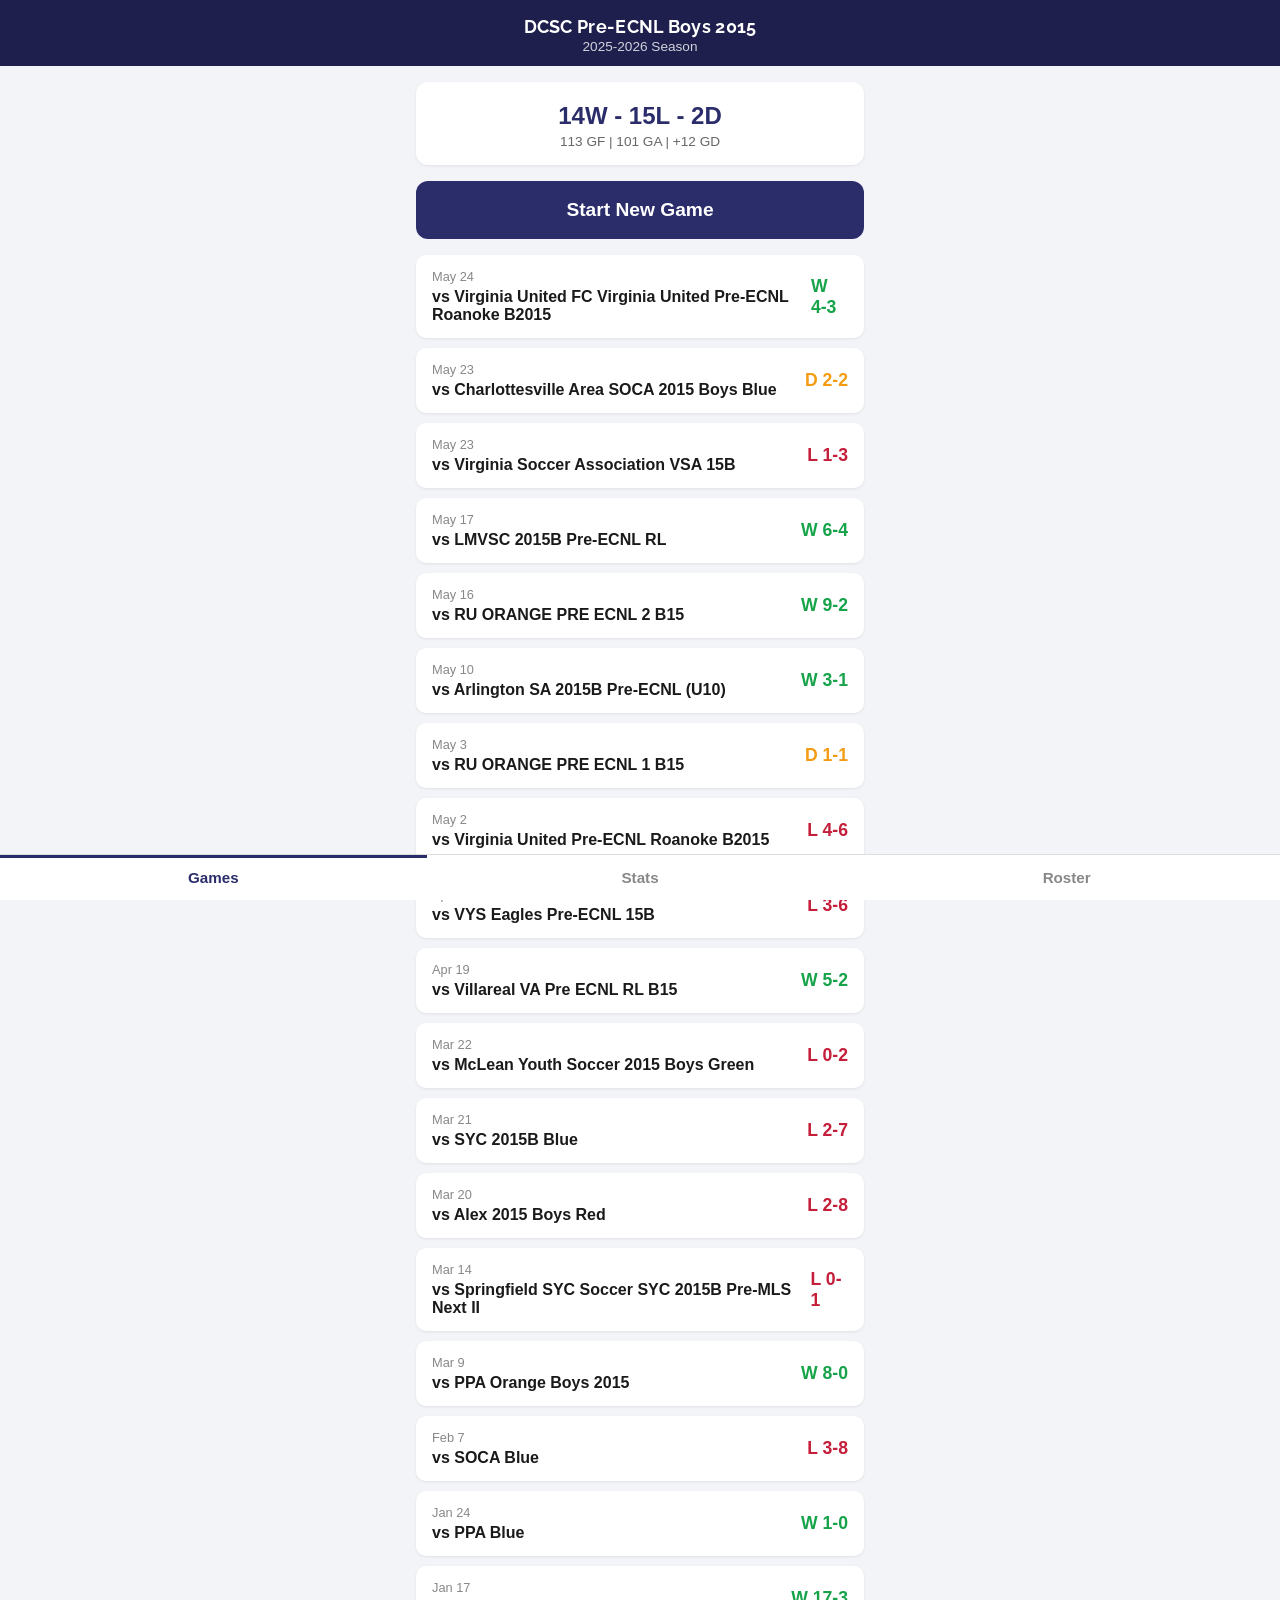
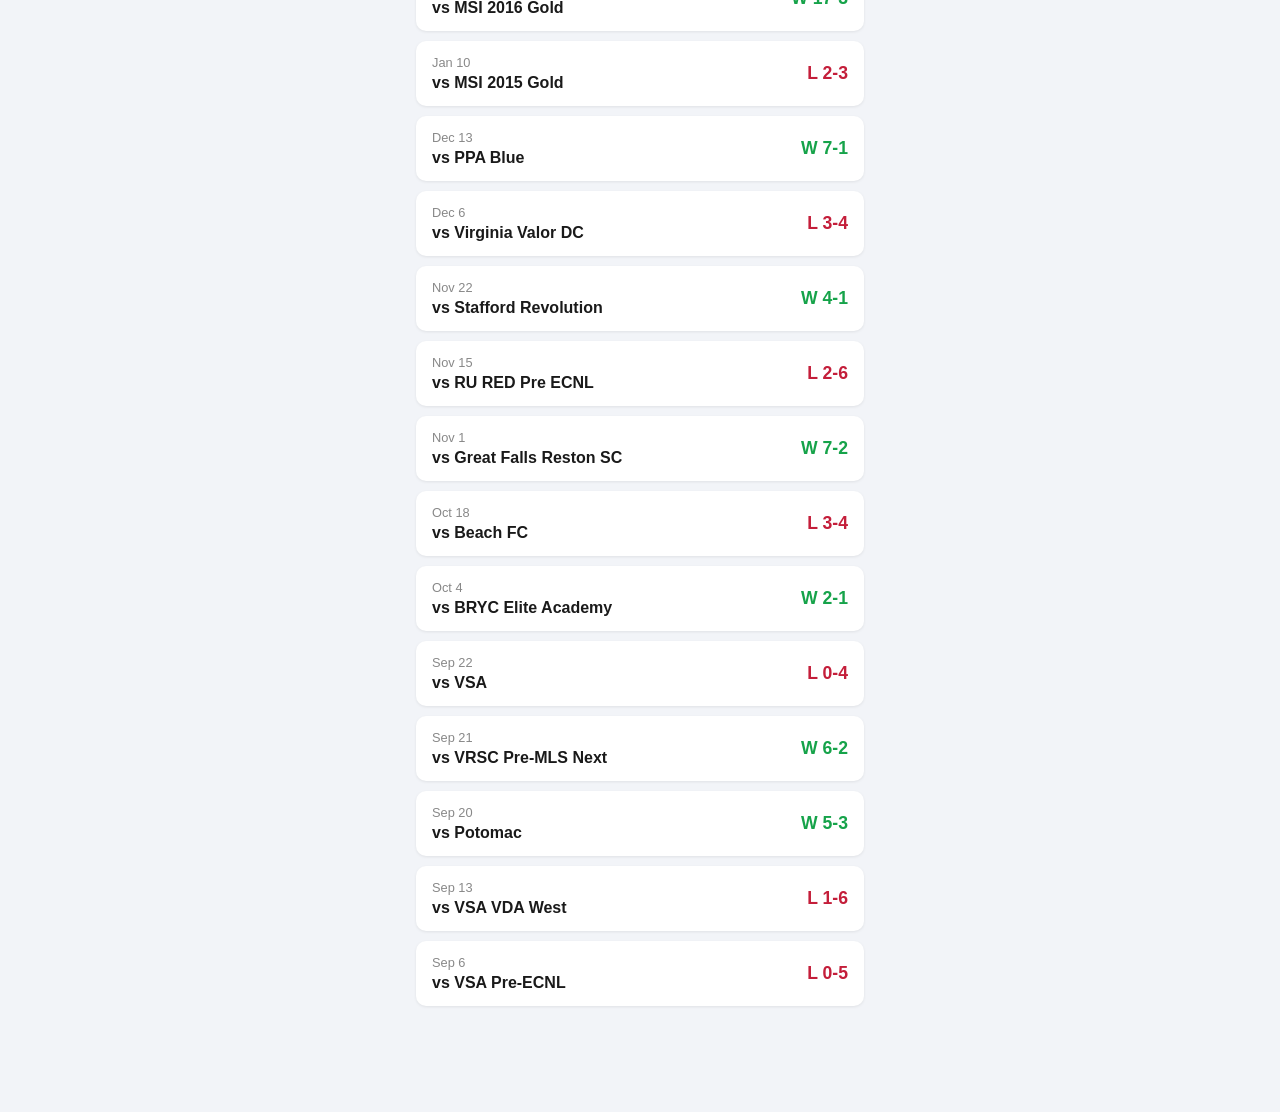
<file: index.html>
<!DOCTYPE html>
<html lang="en">
<head>
  <meta charset="UTF-8">
  <meta name="viewport" content="width=device-width, initial-scale=1.0, user-scalable=no">
  <meta name="apple-mobile-web-app-capable" content="yes">
  <meta name="apple-mobile-web-app-status-bar-style" content="black-translucent">
  <meta name="apple-mobile-web-app-title" content="DCSC">
  <meta name="theme-color" content="#1E1F4D">
  <link rel="manifest" href="manifest.json">
  <link rel="apple-touch-icon" href="icon-192.png">
  <title>DCSC Soccer Tracker</title>
  <link rel="preconnect" href="https://fonts.googleapis.com">
  <link rel="preconnect" href="https://fonts.gstatic.com" crossorigin>
  <link href="https://fonts.googleapis.com/css2?family=Raleway:wght@600;700;800&display=swap" rel="stylesheet">
  <link rel="stylesheet" href="styles.css?v=8">
</head>
<body>

  <header id="app-header">
    <h1 id="team-name">Soccer Tracker</h1>
    <p id="season-label"></p>
  </header>

  <main>
    <!-- Games Tab -->
    <section id="tab-games" class="tab-panel active">
      <div id="season-summary"></div>
      <div id="game-action-btn"></div>
      <div id="games-list"></div>
    </section>

    <!-- Stats Tab -->
    <section id="tab-stats" class="tab-panel">
      <div class="stats-toggle">
        <button class="stats-toggle-btn active" data-view="team">Team</button>
        <button class="stats-toggle-btn" data-view="players">Players</button>
      </div>
      <div id="stats-team" class="stats-view active">
        <div id="team-record"></div>
        <div id="opponent-history"></div>
      </div>
      <div id="stats-players" class="stats-view">
        <div id="player-leaderboard"></div>
      </div>
    </section>

    <!-- Roster Tab -->
    <section id="tab-roster" class="tab-panel">
      <div id="roster-list"></div>
      <button id="add-player-btn" class="btn btn-primary">+ Add Player</button>
      <div class="data-controls">
        <button id="sync-github-btn" class="btn btn-primary btn-full">Sync to GitHub</button>
        <div id="sync-status"></div>
      </div>
      <div class="data-controls">
        <button id="export-data-btn" class="btn btn-secondary btn-full">Export Data</button>
        <label class="btn btn-secondary btn-full" for="import-file">Import Data</label>
        <input type="file" id="import-file" accept=".json" style="display:none">
      </div>
      <div id="token-controls">
        <button id="forget-token-btn" class="btn-link">Forget GitHub Token</button>
      </div>
    </section>
  </main>

  <!-- Bottom Tab Bar -->
  <nav id="tab-bar">
    <button class="tab-btn active" data-tab="games">Games</button>
    <button class="tab-btn" data-tab="stats">Stats</button>
    <button class="tab-btn" data-tab="roster">Roster</button>
  </nav>

  <!-- Game Overlay -->
  <div id="game-overlay" class="hidden">
    <!-- Pre-game Setup -->
    <div id="pregame-setup" class="overlay-screen hidden">
      <h2>New Game</h2>
      <div class="form-group">
        <label for="opponent-input">Opponent</label>
        <input type="text" id="opponent-input" placeholder="Enter opponent name" autocomplete="off">
      </div>
      <div class="form-group">
        <label for="half-length-select">Half Length</label>
        <select id="half-length-select">
          <option value="25" selected>25 min</option>
          <option value="30">30 min</option>
          <option value="35">35 min</option>
          <option value="40">40 min</option>
          <option value="45">45 min</option>
        </select>
      </div>
      <h3>Who's playing today?</h3>
      <div id="attendance-list"></div>
      <h3>Guest Players</h3>
      <div id="guest-list"></div>
      <button id="add-guest-btn" class="btn btn-secondary btn-full" style="margin-bottom:16px">+ Add Guest Player</button>
      <div class="overlay-actions">
        <button id="cancel-game-btn" class="btn btn-secondary">Cancel</button>
        <button id="kickoff-btn" class="btn btn-primary">Kick Off!</button>
      </div>
    </div>

    <!-- In-Game View -->
    <div id="ingame-view" class="overlay-screen hidden">
      <div id="scoreboard">
        <button id="wake-lock-toggle" class="wake-lock-btn" onclick="toggleWakeLock()" style="display:none">🔓 Screen Off</button>
        <button id="pause-toggle" class="pause-btn" onclick="togglePause()">⏸ Pause</button>
        <button id="activity-btn" class="activity-btn" onclick="showActivity()">📋 Activity</button>
        <div id="game-timer">0:00</div>
        <div id="score-half">1st Half</div>
        <div id="score-display">
          <span id="score-home">0</span>
          <span class="score-separator">-</span>
          <span id="score-away">0</span>
        </div>
        <div id="score-teams">
          <span id="score-home-label">DCSC</span>
          <span id="score-away-label">Opponent</span>
        </div>
      </div>
      <div id="goal-flash" class="hidden">GOAL!</div>
      <div id="player-grid"></div>
      <div class="game-controls">
        <button id="opponent-goal-btn" class="btn btn-danger">Opponent Goal</button>
        <button id="card-btn" class="btn btn-card">Card</button>
        <button id="undo-btn" class="btn btn-secondary">Undo</button>
      </div>
      <div class="game-controls">
        <button id="half-toggle-btn" class="btn btn-secondary">End 1st Half</button>
        <button id="end-game-btn" class="btn btn-warning hidden">End Game</button>
      </div>
    </div>

    <!-- Halftime View -->
    <div id="halftime-view" class="overlay-screen hidden">
      <h2 id="halftime-title">Halftime</h2>
      <div id="halftime-score" class="halftime-score"></div>
      <button id="start-2nd-half-btn" class="btn btn-primary btn-large">Start 2nd Half</button>
    </div>

    <!-- Tied Game Modal -->
    <div id="tied-game-modal" class="overlay-screen hidden">
      <h2>Game Tied!</h2>
      <div id="tied-score" class="halftime-score"></div>
      <div class="tied-options">
        <button class="btn btn-primary btn-large" onclick="finalizeDraw()">Game Over (Draw)</button>
        <div class="tied-ot-section">
          <label for="ot-length-select">Overtime Half Length</label>
          <select id="ot-length-select">
            <option value="5">5 min</option>
            <option value="10" selected>10 min</option>
            <option value="15">15 min</option>
          </select>
          <button class="btn btn-secondary btn-large" onclick="startOvertime()">Start Overtime</button>
        </div>
        <button class="btn btn-warning btn-large" onclick="startPenaltiesSetup()">Penalty Kicks</button>
      </div>
    </div>

    <!-- Post-OT Tied Modal -->
    <div id="post-ot-modal" class="overlay-screen hidden">
      <h2>Still Tied After OT!</h2>
      <div id="post-ot-score" class="halftime-score"></div>
      <div class="tied-options">
        <button class="btn btn-primary btn-large" onclick="finalizeDraw()">Game Over (Draw)</button>
        <button class="btn btn-warning btn-large" onclick="startPenaltiesSetup()">Penalty Kicks</button>
      </div>
    </div>

    <!-- PK Setup Modal -->
    <div id="pk-setup-modal" class="overlay-screen hidden">
      <h2>Penalty Kicks</h2>
      <div class="form-group">
        <label for="pk-rounds-select">Kicks per team</label>
        <select id="pk-rounds-select">
          <option value="3">3</option>
          <option value="4">4</option>
          <option value="5" selected>5</option>
        </select>
      </div>
      <div class="form-group">
        <label>Who kicks first?</label>
        <div class="pk-first-kick-options">
          <label class="radio-label"><input type="radio" name="pk-first" value="dcsc" checked> DCSC</label>
          <label class="radio-label" id="pk-first-opp-label"><input type="radio" name="pk-first" value="opponent"> Opponent</label>
        </div>
      </div>
      <button class="btn btn-primary btn-large" onclick="startPenalties()">Start PKs</button>
    </div>

    <!-- PK View -->
    <div id="pk-view" class="overlay-screen hidden">
      <h2>Penalty Kicks</h2>
      <div id="pk-score-display" class="pk-score"></div>
      <div id="pk-turn-label" class="pk-turn"></div>
      <div id="pk-player-select"></div>
      <div class="pk-buttons">
        <button class="btn btn-primary btn-large" id="pk-goal-btn" onclick="pkRecordKick('goal')">Goal</button>
        <button class="btn btn-danger btn-large" id="pk-miss-btn" onclick="pkRecordKick('miss')">Miss</button>
      </div>
    </div>

  </div>

  <!-- Assist Modal -->
  <div id="assist-modal" class="hidden">
    <div class="modal-content">
      <h3 id="assist-title">Who assisted?</h3>
      <div id="assist-grid"></div>
      <div class="assist-actions">
        <button id="no-assist-btn" class="btn btn-secondary">No Assist</button>
        <button id="pk-goal-btn-modal" class="btn btn-warning">PK (Penalty)</button>
      </div>
    </div>
  </div>

  <!-- Activity Modal -->
  <div id="activity-modal" class="hidden">
    <div class="modal-content activity-modal-content">
      <h3>Game Activity</h3>
      <div id="activity-score-summary" class="activity-score-summary"></div>
      <div id="activity-list" class="activity-list"></div>
      <button class="btn btn-primary btn-full" onclick="closeActivity()">Close</button>
    </div>
  </div>

  <!-- Pause Confirmation Modal -->
  <div id="pause-confirm" class="hidden">
    <div class="modal-content">
      <h3>Pause Timer?</h3>
      <p id="pause-confirm-msg">The game clock will stop. Tap Resume when ready to continue.</p>
      <div class="modal-actions">
        <button id="pause-cancel-btn" class="btn btn-secondary">Cancel</button>
        <button id="pause-ok-btn" class="btn btn-warning">Pause</button>
      </div>
    </div>
  </div>

  <!-- Opponent Goal PK Modal -->
  <div id="opp-goal-modal" class="hidden">
    <div class="modal-content">
      <h3>Opponent Goal</h3>
      <p>Was this a penalty kick?</p>
      <div class="modal-actions opp-goal-actions">
        <button id="opp-goal-cancel-btn" class="btn btn-secondary">Cancel</button>
        <button id="opp-goal-regular-btn" class="btn btn-primary">Regular Goal</button>
        <button id="opp-goal-pk-btn" class="btn btn-warning">PK Goal</button>
      </div>
    </div>
  </div>

  <!-- Card Modal (multi-step) -->
  <div id="card-modal" class="hidden">
    <div class="modal-content">
      <!-- Step 1: Which team -->
      <div id="card-step-team" class="card-step">
        <h3>Issue Card</h3>
        <div class="card-team-btns">
          <button class="btn btn-primary btn-full" onclick="cardSelectTeam('dcsc')">DCSC</button>
          <button class="btn btn-danger btn-full" id="card-opp-btn" onclick="cardSelectTeam('opponent')">Opponent</button>
        </div>
        <button class="btn btn-secondary btn-full" onclick="cancelCard()" style="margin-top:12px">Cancel</button>
      </div>

      <!-- Step 2: Card type -->
      <div id="card-step-type" class="card-step hidden">
        <h3>Card Type</h3>
        <div class="card-type-btns">
          <button class="btn btn-full card-yellow-btn" onclick="cardSelectType('yellow')">Yellow Card</button>
          <button class="btn btn-full card-red-btn" onclick="cardSelectType('red')">Red Card</button>
        </div>
        <button class="btn btn-secondary btn-full" onclick="cardBackToTeam()" style="margin-top:12px">Back</button>
      </div>

      <!-- Step 3a: DCSC player selection -->
      <div id="card-step-dcsc-player" class="card-step hidden">
        <h3 id="card-dcsc-title">Who received the card?</h3>
        <div id="card-player-grid"></div>
        <button class="btn btn-secondary btn-full" onclick="cardSelectDcscCoach()">Coach</button>
        <button class="btn btn-secondary btn-full" onclick="cardBackToType()" style="margin-top:8px">Back</button>
      </div>

      <!-- Step 3b: Opponent player selection -->
      <div id="card-step-opp-player" class="card-step hidden">
        <h3 id="card-opp-title">Opponent jersey # (optional)</h3>
        <div class="form-group">
          <input type="text" id="card-jersey-input" placeholder="Jersey number" inputmode="numeric" autocomplete="off">
        </div>
        <button class="btn btn-primary btn-full" onclick="cardSubmitOpponent()">Done</button>
        <button class="btn btn-secondary btn-full" onclick="cardSelectOppCoach()" style="margin-top:8px">Coach</button>
        <button class="btn btn-secondary btn-full" onclick="cardBackToType()" style="margin-top:8px">Back</button>
      </div>

      <!-- Step 4: Opponent 2nd yellow confirmation -->
      <div id="card-step-second-yellow" class="card-step hidden">
        <h3 id="card-2nd-title">2nd yellow for this player?</h3>
        <p id="card-2nd-info"></p>
        <div class="modal-actions">
          <button class="btn btn-secondary" onclick="cardConfirmSecondYellow(false)">No, just yellow</button>
          <button class="btn btn-danger" onclick="cardConfirmSecondYellow(true)">Yes, Red Card</button>
        </div>
      </div>
    </div>
  </div>

  <!-- End Game Confirmation removed — replaced by halftime/tied-game flow -->

  <!-- Edit Player Modal -->
  <div id="edit-player-modal" class="hidden">
    <div class="modal-content">
      <h3 id="edit-player-title">Edit Player</h3>
      <div class="form-group">
        <label for="edit-player-name">Name</label>
        <input type="text" id="edit-player-name" autocomplete="off">
      </div>
      <div class="modal-actions">
        <button id="edit-player-cancel" class="btn btn-secondary">Cancel</button>
        <button id="edit-player-save" class="btn btn-primary">Save</button>
      </div>
    </div>
  </div>

  <!-- Edit Game Modal -->
  <div id="edit-game-modal" class="hidden">
    <div class="modal-content">
      <h3>Edit Game</h3>
      <div class="form-group">
        <label for="edit-game-opponent">Opponent</label>
        <input type="text" id="edit-game-opponent" autocomplete="off">
      </div>
      <div class="form-group">
        <label for="edit-game-date">Date</label>
        <input type="date" id="edit-game-date">
      </div>
      <h4 class="edit-section-label">DCSC Goals</h4>
      <div id="edit-game-goals"></div>
      <button id="edit-add-goal-btn" class="btn btn-secondary btn-full" style="margin-top:8px">+ Add Goal</button>
      <h4 class="edit-section-label">Opponent Goals</h4>
      <div class="opponent-goal-counter">
        <button class="btn btn-counter" id="opp-goal-minus">−</button>
        <span id="edit-opponent-goals">0</span>
        <button class="btn btn-counter" id="opp-goal-plus">+</button>
      </div>
      <h4 class="edit-section-label">Cards</h4>
      <div id="edit-game-cards"></div>
      <button id="edit-add-card-btn" class="btn btn-secondary btn-full" style="margin-top:8px">+ Add Card</button>
      <div id="edit-pk-section" class="hidden">
        <h4 class="edit-section-label">Penalty Kicks</h4>
        <div id="edit-game-pks"></div>
        <button id="edit-add-pk-btn" class="btn btn-secondary btn-full" style="margin-top:8px">+ Add PK Kick</button>
        <div id="edit-pk-summary" class="edit-pk-summary"></div>
      </div>
      <div class="modal-actions edit-game-actions">
        <button id="edit-game-cancel" class="btn btn-secondary">Cancel</button>
        <button id="edit-game-delete" class="btn btn-danger">Delete</button>
        <button id="edit-game-save" class="btn btn-primary">Save</button>
      </div>
    </div>
  </div>

  <!-- Delete Game Confirmation -->
  <div id="delete-game-confirm" class="hidden">
    <div class="modal-content">
      <h3>Delete Game?</h3>
      <p id="delete-game-info"></p>
      <p style="color:#C41E3A; font-size:0.9rem;">This cannot be undone.</p>
      <div class="modal-actions">
        <button id="delete-game-cancel" class="btn btn-secondary">Cancel</button>
        <button id="delete-game-ok" class="btn btn-danger">Delete</button>
      </div>
    </div>
  </div>

  <script src="app.js"></script>
</body>
</html>
</file>
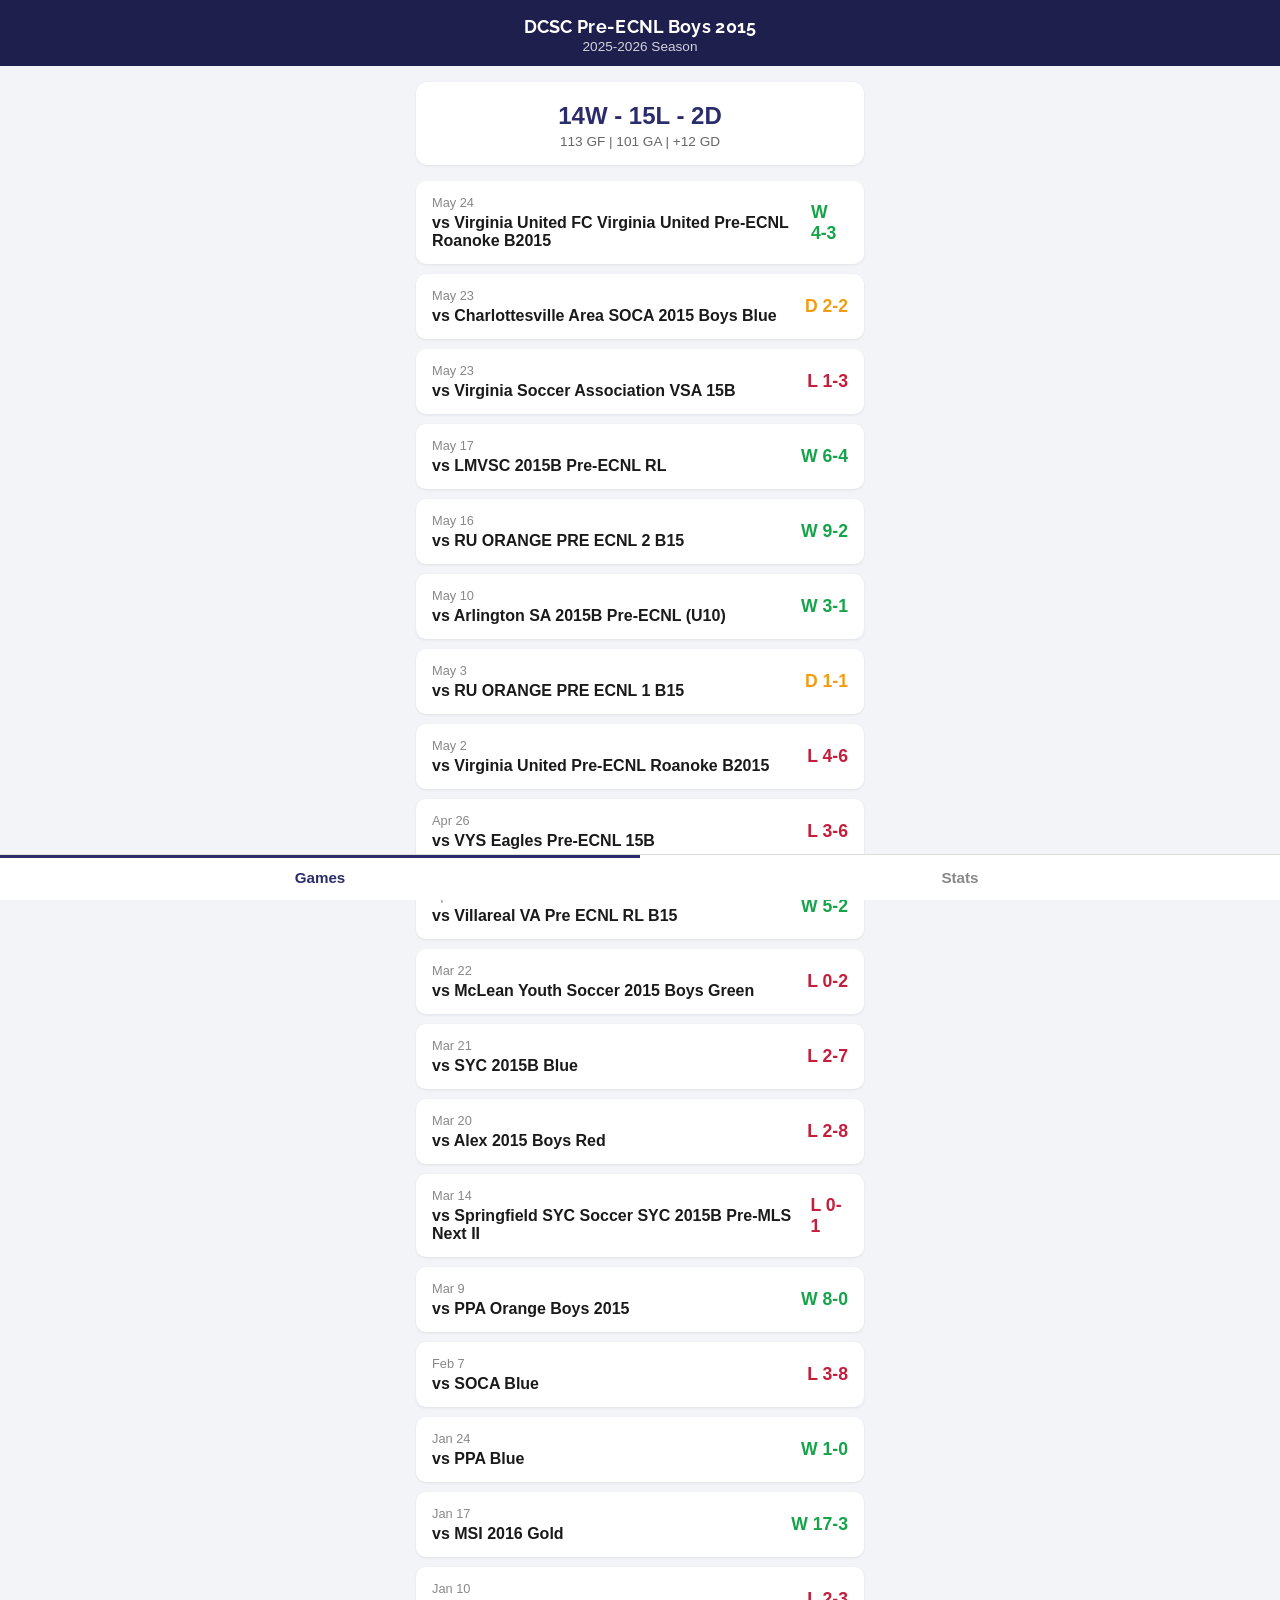
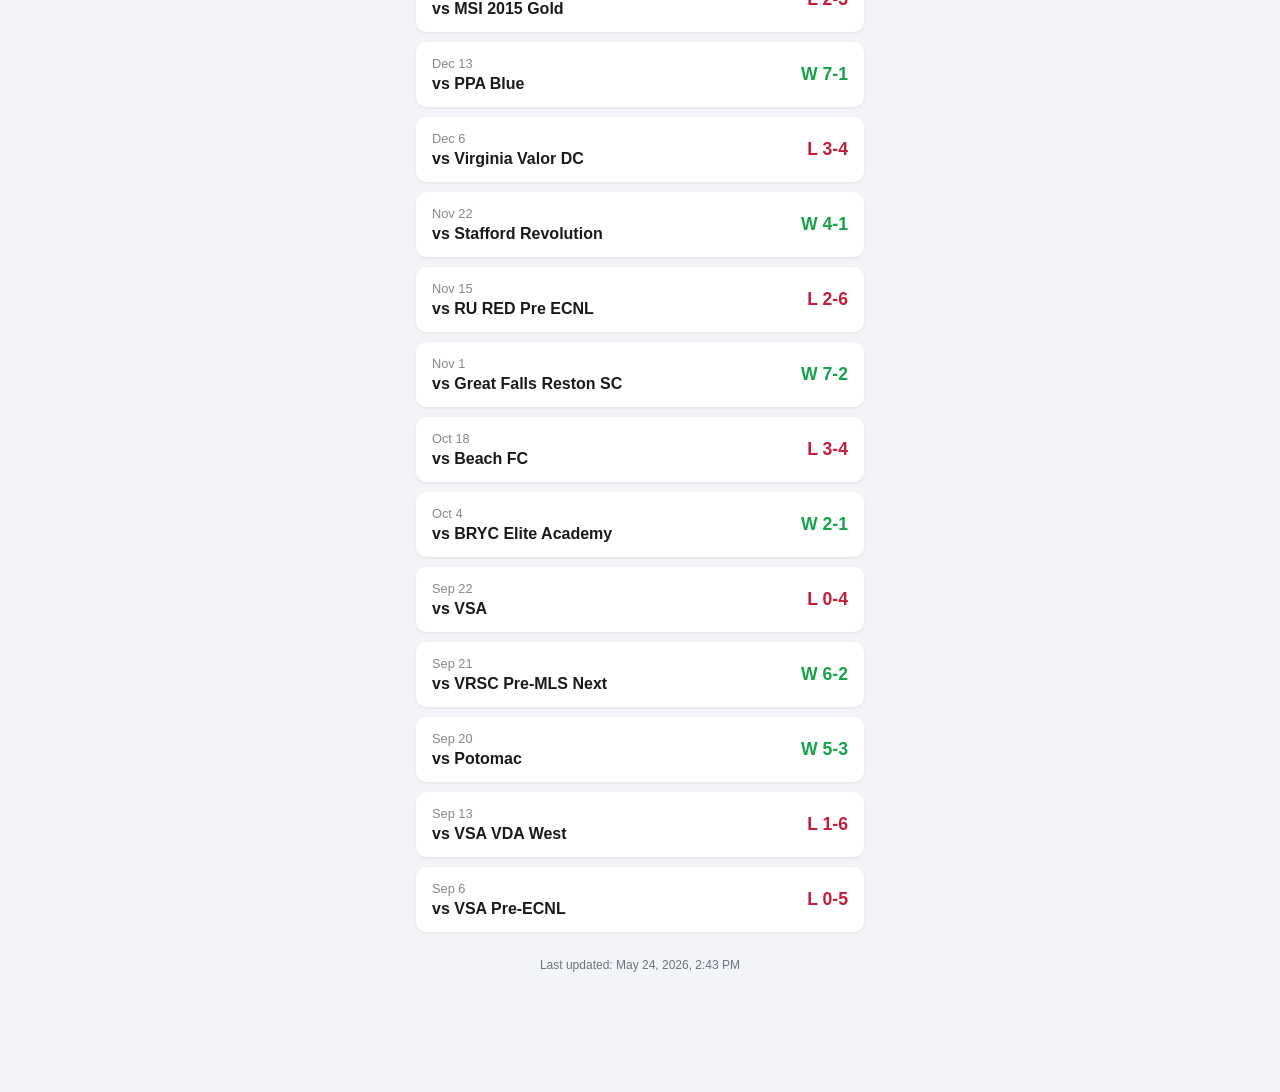
<file: parents/index.html>
<!DOCTYPE html>
<html lang="en">
<head>
  <meta charset="UTF-8">
  <meta name="viewport" content="width=device-width, initial-scale=1.0, user-scalable=no">
  <meta name="apple-mobile-web-app-capable" content="yes">
  <meta name="apple-mobile-web-app-status-bar-style" content="black-translucent">
  <meta name="apple-mobile-web-app-title" content="DCSC">
  <meta name="theme-color" content="#1E1F4D">
  <link rel="apple-touch-icon" href="../icon-192.png">
  <title>DCSC Pre-ECNL Boys 2015 — Season Stats</title>
  <link rel="preconnect" href="https://fonts.googleapis.com">
  <link rel="preconnect" href="https://fonts.gstatic.com" crossorigin>
  <link href="https://fonts.googleapis.com/css2?family=Raleway:wght@600;700;800&display=swap" rel="stylesheet">
  <link rel="stylesheet" href="../styles.css">
  <link rel="stylesheet" href="parents.css">
</head>
<body>

  <header id="app-header">
    <h1 id="team-name">Loading...</h1>
    <p id="season-label"></p>
  </header>

  <main>
    <!-- Games Tab -->
    <section id="tab-games" class="tab-panel active">
      <div id="season-summary"></div>
      <div id="games-list"></div>
      <div id="last-updated"></div>
    </section>

    <!-- Stats Tab -->
    <section id="tab-stats" class="tab-panel">
      <div class="stats-toggle">
        <button class="stats-toggle-btn active" data-view="team">Team</button>
        <button class="stats-toggle-btn" data-view="players">Players</button>
      </div>
      <div id="stats-team" class="stats-view active">
        <div id="team-record"></div>
        <div id="opponent-history"></div>
      </div>
      <div id="stats-players" class="stats-view">
        <div id="player-leaderboard"></div>
      </div>
    </section>
  </main>

  <nav id="tab-bar">
    <button class="tab-btn active" data-tab="games">Games</button>
    <button class="tab-btn" data-tab="stats">Stats</button>
  </nav>

  <script src="parents.js"></script>
</body>
</html>
</file>
<file: styles.css>
*, *::before, *::after {
  box-sizing: border-box;
  margin: 0;
  padding: 0;
}

html {
  font-size: 16px;
  -webkit-text-size-adjust: 100%;
}

body {
  font-family: Calibri, -apple-system, BlinkMacSystemFont, "Segoe UI", Roboto, sans-serif;
  background: #F2F4F8;
  color: #1a1a1a;
  padding-bottom: 80px;
  min-height: 100dvh;
  -webkit-tap-highlight-color: transparent;
}

/* Header */
#app-header {
  background: #1E1F4D;
  color: white;
  padding: 16px 20px 12px;
  text-align: center;
}

#app-header h1 {
  font-family: Raleway, -apple-system, BlinkMacSystemFont, "Segoe UI", Roboto, sans-serif;
  font-size: 1.1rem;
  font-weight: 700;
  letter-spacing: 0.3px;
}

#season-label {
  font-size: 0.85rem;
  opacity: 0.8;
  margin-top: 2px;
}

/* Tab Bar */
#tab-bar {
  position: fixed;
  bottom: 0;
  left: 0;
  right: 0;
  display: flex;
  background: white;
  border-top: 1px solid #ddd;
  z-index: 100;
}

.tab-btn {
  flex: 1;
  padding: 14px 0;
  border: none;
  background: white;
  font-size: 0.95rem;
  font-weight: 600;
  color: #888;
  cursor: pointer;
}

.tab-btn.active {
  color: #2B2D6B;
  border-top: 3px solid #2B2D6B;
  padding-top: 11px;
}

/* Tab Panels */
.tab-panel {
  display: none;
  padding: 16px;
  max-width: 480px;
  margin: 0 auto;
}

.tab-panel.active {
  display: block;
}

/* Buttons */
.btn {
  display: inline-flex;
  align-items: center;
  justify-content: center;
  border: none;
  border-radius: 10px;
  font-size: 1rem;
  font-weight: 600;
  cursor: pointer;
  padding: 14px 24px;
  transition: opacity 0.15s;
}

.btn:active {
  opacity: 0.7;
}

.btn-primary {
  background: #2B2D6B;
  color: white;
}

.btn-secondary {
  background: #e0e0e0;
  color: #333;
}

.btn-danger {
  background: #C41E3A;
  color: white;
}

.btn-warning {
  background: #e67e22;
  color: white;
}

.btn-full {
  width: 100%;
}

.btn-large {
  font-size: 1.2rem;
  padding: 18px 32px;
  width: 100%;
  border-radius: 12px;
}

/* Season Summary */
#season-summary {
  background: white;
  border-radius: 12px;
  padding: 16px;
  margin-bottom: 16px;
  text-align: center;
  box-shadow: 0 1px 3px rgba(0,0,0,0.08);
}

.record-line {
  font-size: 1.5rem;
  font-weight: 700;
  color: #2B2D6B;
  margin-top: 4px;
}

.record-detail {
  font-size: 0.85rem;
  color: #666;
  margin-top: 4px;
}

/* Game Action Button */
#game-action-btn {
  margin-bottom: 16px;
}

/* Games List */
.game-card {
  background: white;
  border-radius: 10px;
  padding: 14px 16px;
  margin-bottom: 10px;
  box-shadow: 0 1px 3px rgba(0,0,0,0.08);
  cursor: pointer;
}

.game-header {
  display: flex;
  justify-content: space-between;
  align-items: center;
}

.game-date {
  font-size: 0.8rem;
  color: #888;
}

.game-matchup {
  font-size: 1rem;
  font-weight: 600;
  margin-top: 4px;
}

.game-score {
  font-size: 1.1rem;
  font-weight: 700;
}

.result-W { color: #16A34A; }
.result-L { color: #C41E3A; }
.result-D { color: #f39c12; }

.game-details {
  display: none;
  margin-top: 12px;
  padding-top: 12px;
  border-top: 1px solid #eee;
  font-size: 0.9rem;
  color: #555;
}

.game-details.expanded {
  display: block;
}

.goal-event {
  padding: 4px 0;
}

.goal-event .scorer {
  font-weight: 600;
}

.goal-event .assist {
  color: #888;
}

/* Stats */
.stats-toggle {
  display: flex;
  background: #e0e0e0;
  border-radius: 8px;
  padding: 3px;
  margin-bottom: 16px;
}

.stats-toggle-btn {
  flex: 1;
  padding: 10px;
  border: none;
  background: transparent;
  border-radius: 6px;
  font-size: 0.95rem;
  font-weight: 600;
  color: #666;
  cursor: pointer;
}

.stats-toggle-btn.active {
  background: white;
  color: #2B2D6B;
  box-shadow: 0 1px 3px rgba(0,0,0,0.1);
}

.stats-view {
  display: none;
}

.stats-view.active {
  display: block;
}

.stats-table {
  width: 100%;
  border-collapse: collapse;
  background: white;
  border-radius: 10px;
  overflow: hidden;
  box-shadow: 0 1px 3px rgba(0,0,0,0.08);
  margin-bottom: 16px;
}

.stats-table th {
  background: #2B2D6B;
  color: white;
  padding: 10px 8px;
  font-size: 0.8rem;
  font-weight: 600;
  text-align: left;
  cursor: pointer;
  user-select: none;
}

.stats-table th.sortable:hover {
  background: #3a3c8a;
}

.stats-table th.sorted {
  background: #3a3c8a;
}

.stats-table th.sorted::after {
  content: " ▼";
  font-size: 0.7rem;
}

.stats-table td {
  padding: 10px 8px;
  font-size: 0.9rem;
  border-bottom: 1px solid #f0f0f0;
}

.stats-table tr:last-child td {
  border-bottom: none;
}

.stats-table td:first-child {
  font-weight: 600;
}

.stat-box {
  background: white;
  border-radius: 10px;
  padding: 16px;
  margin-bottom: 16px;
  box-shadow: 0 1px 3px rgba(0,0,0,0.08);
}

.stat-grid {
  display: grid;
  grid-template-columns: 1fr 1fr;
  gap: 12px;
  margin-bottom: 4px;
}

.stat-item {
  text-align: center;
}

.stat-value {
  font-size: 1.5rem;
  font-weight: 700;
  color: #2B2D6B;
}

.stat-label {
  font-size: 0.75rem;
  color: #888;
  text-transform: uppercase;
  letter-spacing: 0.5px;
}

/* Roster */
.roster-item {
  display: flex;
  align-items: center;
  justify-content: space-between;
  background: white;
  border-radius: 10px;
  padding: 14px 16px;
  margin-bottom: 8px;
  box-shadow: 0 1px 3px rgba(0,0,0,0.08);
}

.roster-name {
  font-size: 1rem;
  font-weight: 600;
}

.roster-actions {
  display: flex;
  gap: 8px;
}

.roster-actions button {
  border: none;
  background: #f0f0f0;
  border-radius: 6px;
  padding: 8px 12px;
  font-size: 0.85rem;
  cursor: pointer;
  color: #555;
}

.roster-actions button:active {
  background: #ddd;
}

.roster-actions .delete-btn {
  color: #C41E3A;
}

#add-player-btn {
  width: 100%;
  margin-top: 8px;
}

.data-controls {
  display: flex;
  gap: 10px;
  margin-top: 24px;
  padding-top: 20px;
  border-top: 1px solid #ddd;
}

.data-controls .btn {
  flex: 1;
  text-align: center;
  font-size: 0.9rem;
  padding: 12px;
  cursor: pointer;
}

.data-controls + .data-controls {
  margin-top: 12px;
  padding-top: 12px;
  border-top: 1px solid #eee;
}

#sync-status {
  text-align: center;
  font-size: 0.85rem;
  margin-top: 8px;
  min-height: 1.2em;
}

#sync-status.success { color: #16A34A; }
#sync-status.error { color: #C41E3A; }
#sync-status.syncing { color: #888; }

#token-controls {
  text-align: center;
  margin-top: 12px;
}

.btn-link {
  background: none;
  border: none;
  color: #888;
  font-size: 0.8rem;
  cursor: pointer;
  text-decoration: underline;
  padding: 4px;
}

.btn-link:active {
  color: #C41E3A;
}

/* Game Overlay */
#game-overlay {
  position: fixed;
  inset: 0;
  background: #F2F4F8;
  z-index: 200;
  overflow-y: auto;
  -webkit-overflow-scrolling: touch;
}

#game-overlay.hidden {
  display: none;
}

.overlay-screen {
  padding: 20px;
  max-width: 480px;
  margin: 0 auto;
}

.overlay-screen.hidden {
  display: none;
}

.overlay-screen h2 {
  font-size: 1.3rem;
  margin-bottom: 20px;
  text-align: center;
  color: #2B2D6B;
}

.overlay-screen h3 {
  font-size: 1rem;
  margin: 20px 0 12px;
  color: #555;
}

.form-group {
  margin-bottom: 16px;
}

.form-group label {
  display: block;
  font-size: 0.85rem;
  font-weight: 600;
  color: #555;
  margin-bottom: 6px;
}

.form-group input {
  width: 100%;
  padding: 14px;
  border: 2px solid #ddd;
  border-radius: 10px;
  font-size: 1.1rem;
  outline: none;
}

.form-group input:focus {
  border-color: #2B2D6B;
}

.overlay-actions {
  display: flex;
  gap: 12px;
  margin-top: 24px;
}

.overlay-actions .btn {
  flex: 1;
}

/* Attendance List */
.attendance-item {
  display: flex;
  align-items: center;
  padding: 12px 0;
  border-bottom: 1px solid #eee;
}

.attendance-item label {
  display: flex;
  align-items: center;
  gap: 12px;
  font-size: 1rem;
  font-weight: 500;
  cursor: pointer;
  width: 100%;
}

.attendance-item input[type="checkbox"] {
  width: 24px;
  height: 24px;
  accent-color: #2B2D6B;
}

/* Guest Players */
.guest-item {
  display: flex;
  gap: 8px;
  align-items: center;
  margin-bottom: 8px;
}

.guest-item input {
  flex: 1;
  padding: 12px;
  border: 2px solid #ddd;
  border-radius: 10px;
  font-size: 1rem;
  outline: none;
}

.guest-item input:focus {
  border-color: #2B2D6B;
}

.guest-item .btn-remove {
  width: 40px;
  height: 40px;
  min-width: 40px;
  padding: 0;
  border: none;
  background: #f5e6e6;
  color: #C41E3A;
  border-radius: 8px;
  font-size: 1rem;
  font-weight: 700;
  cursor: pointer;
  display: flex;
  align-items: center;
  justify-content: center;
}

/* Scoreboard */
#scoreboard {
  background: #2B2D6B;
  color: white;
  border-radius: 12px;
  padding: 16px;
  text-align: center;
  margin-bottom: 16px;
  position: relative;
}

.wake-lock-btn {
  position: absolute;
  top: 8px;
  right: 8px;
  background: rgba(255,255,255,0.15);
  border: none;
  color: white;
  font-size: 0.65rem;
  padding: 4px 8px;
  border-radius: 6px;
  cursor: pointer;
  font-weight: 600;
  line-height: 1;
  -webkit-tap-highlight-color: transparent;
  z-index: 2;
}

.wake-lock-btn.active {
  background: rgba(22, 163, 74, 0.45);
}

#scoreboard #game-timer {
  padding-top: 4px;
}

/* Pause / Resume button on scoreboard */
.pause-btn {
  position: absolute;
  top: 8px;
  left: 8px;
  background: rgba(255,255,255,0.15);
  border: none;
  color: white;
  font-size: 0.7rem;
  padding: 4px 10px;
  border-radius: 6px;
  cursor: pointer;
  font-weight: 600;
  line-height: 1;
  -webkit-tap-highlight-color: transparent;
  z-index: 2;
}

.pause-btn.paused {
  background: rgba(229, 62, 62, 0.55);
}

/* Activity button — sits next to Pause */
.activity-btn {
  position: absolute;
  top: 8px;
  left: 92px;
  background: rgba(255,255,255,0.15);
  border: none;
  color: white;
  font-size: 0.7rem;
  padding: 4px 10px;
  border-radius: 6px;
  cursor: pointer;
  font-weight: 600;
  line-height: 1;
  -webkit-tap-highlight-color: transparent;
  z-index: 2;
}

/* Activity modal — scrollable event log */
.activity-modal-content {
  max-height: 85vh;
  display: flex;
  flex-direction: column;
}

.activity-score-summary {
  text-align: center;
  font-weight: 700;
  font-size: 1.05rem;
  color: #2B2D6B;
  margin: 4px 0 12px;
}

.activity-list {
  flex: 1;
  overflow-y: auto;
  -webkit-overflow-scrolling: touch;
  margin-bottom: 12px;
  padding: 8px 0;
  border-top: 1px solid #eee;
  border-bottom: 1px solid #eee;
  min-height: 80px;
}

.activity-list .goal-event {
  padding: 6px 4px;
  border-bottom: 1px solid #f3f3f3;
}

.activity-list .goal-event:last-child {
  border-bottom: none;
}

.activity-empty {
  text-align: center;
  color: #999;
  font-size: 0.9rem;
  padding: 24px 12px;
}

/* Opponent goal PK modal — wider action row */
.opp-goal-actions {
  flex-wrap: wrap;
  gap: 8px;
}

.opp-goal-actions .btn {
  flex: 1 1 calc(50% - 4px);
  min-width: 0;
}

#score-half {
  font-size: 0.85rem;
  opacity: 0.8;
  margin-bottom: 4px;
}

#score-display {
  font-size: 3rem;
  font-weight: 800;
  letter-spacing: 4px;
}

.score-separator {
  margin: 0 8px;
  opacity: 0.6;
}

#score-teams {
  display: flex;
  justify-content: space-around;
  font-size: 0.85rem;
  opacity: 0.8;
  margin-top: 4px;
}

/* Goal Flash */
#goal-flash {
  position: fixed;
  top: 50%;
  left: 50%;
  transform: translate(-50%, -50%);
  background: #C41E3A;
  color: white;
  font-size: 2.5rem;
  font-weight: 800;
  padding: 20px 50px;
  border-radius: 16px;
  z-index: 300;
  animation: flashPulse 0.6s ease-out forwards;
  pointer-events: none;
}

#goal-flash.hidden {
  display: none;
}

@keyframes flashPulse {
  0% { transform: translate(-50%, -50%) scale(0.5); opacity: 0; }
  30% { transform: translate(-50%, -50%) scale(1.1); opacity: 1; }
  100% { transform: translate(-50%, -50%) scale(1); opacity: 0; }
}

/* Player Grid */
#player-grid {
  display: grid;
  grid-template-columns: 1fr 1fr;
  gap: 10px;
  margin-bottom: 16px;
}

.player-btn {
  background: white;
  border: 2px solid #2B2D6B;
  border-radius: 12px;
  padding: 18px 8px;
  font-size: 1.05rem;
  font-weight: 700;
  color: #2B2D6B;
  cursor: pointer;
  text-align: center;
  min-height: 64px;
  display: flex;
  align-items: center;
  justify-content: center;
}

.player-btn:active {
  background: #2B2D6B;
  color: white;
}

/* Game Controls */
.game-controls {
  display: flex;
  gap: 10px;
  margin-bottom: 10px;
}

.game-controls .btn {
  flex: 1;
  padding: 14px 8px;
  font-size: 0.9rem;
}

/* Modals (Assist, End Game, Edit Player, Edit Game, Delete Game, Pause, Opp Goal) */
#assist-modal,
#card-modal,
#endgame-confirm,
#edit-player-modal,
#edit-game-modal,
#delete-game-confirm,
#pause-confirm,
#opp-goal-modal,
#activity-modal {
  position: fixed;
  inset: 0;
  background: rgba(0,0,0,0.6);
  z-index: 300;
  display: flex;
  align-items: center;
  justify-content: center;
}

#assist-modal.hidden,
#card-modal.hidden,
#endgame-confirm.hidden,
#edit-player-modal.hidden,
#edit-game-modal.hidden,
#delete-game-confirm.hidden,
#pause-confirm.hidden,
#opp-goal-modal.hidden,
#activity-modal.hidden {
  display: none;
}

.modal-content {
  background: white;
  border-radius: 16px;
  padding: 24px 20px 32px;
  width: calc(100% - 32px);
  max-width: 480px;
  max-height: 80vh;
  overflow-y: auto;
}

.modal-content h3 {
  font-size: 1.2rem;
  margin-bottom: 16px;
  text-align: center;
  color: #2B2D6B;
}

.modal-content p {
  text-align: center;
  font-size: 1.1rem;
  margin-bottom: 20px;
}

.modal-actions {
  display: flex;
  gap: 12px;
  margin-top: 16px;
}

.modal-actions .btn {
  flex: 1;
}

#assist-grid {
  display: grid;
  grid-template-columns: 1fr 1fr;
  gap: 10px;
  margin-bottom: 12px;
}

.assist-btn {
  background: white;
  border: 2px solid #2B2D6B;
  border-radius: 10px;
  padding: 14px 8px;
  font-size: 1rem;
  font-weight: 600;
  color: #2B2D6B;
  cursor: pointer;
  text-align: center;
}

.assist-btn:active {
  background: #2B2D6B;
  color: white;
}

/* Game Card Actions (Edit/Delete buttons in expanded details) */
.game-actions {
  display: flex;
  gap: 10px;
  margin-top: 12px;
  padding-top: 10px;
  border-top: 1px solid #eee;
}

.btn-sm {
  padding: 8px 16px;
  font-size: 0.85rem;
  border-radius: 8px;
}

/* Edit Game Modal */
.edit-section-label {
  font-size: 0.9rem;
  font-weight: 600;
  color: #555;
  margin: 16px 0 8px;
}

.edit-goal-row {
  display: flex;
  gap: 8px;
  align-items: center;
  margin-bottom: 8px;
}

.edit-goal-row select {
  flex: 1;
  padding: 10px 8px;
  border: 2px solid #ddd;
  border-radius: 8px;
  font-size: 1rem;
  background: white;
  color: #333;
  -webkit-appearance: none;
  appearance: none;
}

.edit-goal-row select:focus {
  border-color: #2B2D6B;
  outline: none;
}

.edit-goal-row .btn-remove {
  width: 36px;
  height: 36px;
  min-width: 36px;
  padding: 0;
  border: none;
  background: #f5e6e6;
  color: #C41E3A;
  border-radius: 8px;
  font-size: 1rem;
  font-weight: 700;
  cursor: pointer;
  display: flex;
  align-items: center;
  justify-content: center;
}

.edit-goal-row .btn-remove:active {
  background: #C41E3A;
  color: white;
}

.opponent-goal-counter {
  display: flex;
  align-items: center;
  justify-content: center;
  gap: 16px;
  margin: 8px 0 4px;
}

.opponent-goal-counter span {
  font-size: 1.5rem;
  font-weight: 700;
  color: #2B2D6B;
  min-width: 36px;
  text-align: center;
}

.btn-counter {
  width: 44px;
  height: 44px;
  padding: 0;
  border: 2px solid #ddd;
  background: white;
  border-radius: 10px;
  font-size: 1.3rem;
  font-weight: 700;
  color: #333;
  cursor: pointer;
  display: flex;
  align-items: center;
  justify-content: center;
}

.btn-counter:active {
  background: #e0e0e0;
}

.edit-game-actions {
  margin-top: 20px;
}

#edit-game-goals:empty::after {
  content: "No goals";
  display: block;
  color: #999;
  font-size: 0.9rem;
  text-align: center;
  padding: 8px 0;
}

.edit-goal-labels {
  display: flex;
  gap: 8px;
  margin-bottom: 4px;
}

.edit-goal-labels span {
  flex: 1;
  font-size: 0.75rem;
  font-weight: 600;
  color: #888;
  text-transform: uppercase;
}

.edit-goal-labels span:last-child {
  min-width: 36px;
  max-width: 36px;
}

.edit-goal-labels .pk-label {
  flex: 0 0 32px;
  text-align: center;
}

.pk-checkbox-wrap {
  display: inline-flex;
  align-items: center;
  justify-content: center;
  flex: 0 0 32px;
  height: 36px;
}

.pk-checkbox-wrap input[type="checkbox"] {
  width: 22px;
  height: 22px;
  accent-color: #C41E3A;
  cursor: pointer;
}

.pk-tag {
  color: #C41E3A;
  font-weight: 700;
  font-size: 0.85em;
  margin-left: 4px;
}

.assist-actions {
  display: flex;
  gap: 10px;
  margin-top: 8px;
}

.assist-actions .btn {
  flex: 1;
}

/* Card Button */
.btn-card {
  background: #D4A017;
  color: white;
}

/* Card Modal Steps */
.card-step.hidden {
  display: none;
}

.card-team-btns,
.card-type-btns {
  display: flex;
  flex-direction: column;
  gap: 10px;
}

.card-yellow-btn {
  background: #D4A017;
  color: white;
}

.card-red-btn {
  background: #C41E3A;
  color: white;
}

#card-player-grid {
  display: grid;
  grid-template-columns: 1fr 1fr;
  gap: 10px;
  margin-bottom: 12px;
}

/* Event display in game details */
.event-icon {
  font-size: 0.85rem;
}

.event-score {
  font-weight: 700;
  color: #2B2D6B;
  font-size: 0.9rem;
}

.opp-event .event-score {
  color: #C41E3A;
}

.opp-event {
  color: #C41E3A;
}

/* Empty State */
.empty-state {
  text-align: center;
  padding: 40px 20px;
  color: #999;
}

.empty-state p {
  font-size: 1rem;
  margin-top: 8px;
}

/* Utility */
.hidden {
  display: none !important;
}

/* Responsive: very small phones */
@media (max-width: 360px) {
  .player-btn {
    padding: 14px 6px;
    font-size: 0.95rem;
    min-height: 56px;
  }

  .assist-btn {
    padding: 12px 6px;
    font-size: 0.9rem;
  }
}

/* ============================================
   TIMER
   ============================================ */
#game-timer {
  font-family: 'Courier New', Courier, monospace;
  font-size: 2rem;
  font-weight: 700;
  letter-spacing: 2px;
  margin-bottom: 2px;
}

#game-timer.timer-extra {
  color: #E53E3E;
}

/* ============================================
   EVENT MINUTES
   ============================================ */
.event-minute {
  color: #6B7280;
  font-size: 0.85em;
  font-weight: 400;
}

/* ============================================
   PK EVENTS IN GAME DETAILS
   ============================================ */
.pk-event {
  font-weight: 500;
}

.pk-miss {
  opacity: 0.6;
}

.pk-miss .event-icon {
  color: #C41E3A;
}

/* ============================================
   HALFTIME / TIED / PK OVERLAY SCREENS
   ============================================ */
#halftime-view,
#tied-game-modal,
#post-ot-modal,
#pk-setup-modal,
#pk-view {
  display: flex;
  flex-direction: column;
  align-items: center;
  justify-content: center;
  text-align: center;
  padding: 32px 20px;
  min-height: 60vh;
}

#halftime-view h2,
#tied-game-modal h2,
#post-ot-modal h2,
#pk-setup-modal h2,
#pk-view h2 {
  color: #2B2D6B;
  font-size: 1.6rem;
  margin-bottom: 16px;
}

.halftime-score {
  font-size: 1.4rem;
  font-weight: 700;
  color: #2B2D6B;
  margin-bottom: 24px;
}

.tied-options {
  display: flex;
  flex-direction: column;
  gap: 16px;
  width: 100%;
  max-width: 320px;
}

.tied-ot-section {
  display: flex;
  flex-direction: column;
  gap: 8px;
  background: white;
  padding: 16px;
  border-radius: 12px;
  border: 2px solid #e0e0e0;
}

.tied-ot-section label {
  font-size: 0.85rem;
  color: #6B7280;
}

.tied-ot-section select {
  padding: 10px;
  border-radius: 8px;
  border: 2px solid #e0e0e0;
  font-size: 1rem;
  text-align: center;
}

/* ============================================
   PK VIEW
   ============================================ */
.pk-score {
  font-size: 1.6rem;
  font-weight: 800;
  color: #2B2D6B;
  margin-bottom: 12px;
}

.pk-turn {
  font-size: 1.1rem;
  font-weight: 600;
  color: #374151;
  margin-bottom: 20px;
}

.pk-buttons {
  display: flex;
  gap: 16px;
  width: 100%;
  max-width: 320px;
}

.pk-buttons .btn {
  flex: 1;
}

.pk-player-dropdown {
  width: 100%;
  max-width: 280px;
  padding: 10px;
  border-radius: 8px;
  border: 2px solid #2B2D6B;
  font-size: 1rem;
  text-align: center;
  margin-bottom: 16px;
}

#pk-player-select {
  width: 100%;
  display: flex;
  justify-content: center;
}

/* Half-length select in pregame */
#half-length-select {
  width: 100%;
  padding: 12px;
  border-radius: 8px;
  border: 2px solid #e0e0e0;
  font-size: 1rem;
  background: white;
}

/* PK first kicker radio buttons */
.pk-first-kick-options {
  display: flex;
  gap: 24px;
  justify-content: center;
  margin-top: 8px;
}

.pk-first-kick-options .radio-label {
  font-size: 1rem;
  font-weight: 500;
  cursor: pointer;
}

.pk-first-kick-options input[type="radio"] {
  accent-color: #2B2D6B;
  margin-right: 4px;
}

/* Edit PK rows */
.edit-pk-row {
  display: flex;
  gap: 6px;
  align-items: center;
  margin-bottom: 6px;
}

.edit-pk-row select {
  flex: 1;
  padding: 8px 4px;
  border-radius: 6px;
  border: 1px solid #ddd;
  font-size: 1rem;
}

.edit-pk-row .edit-pk-player {
  flex: 1.5;
}

.edit-pk-summary {
  text-align: center;
  font-size: 0.9rem;
  font-weight: 600;
  color: #2B2D6B;
  margin-top: 8px;
}
</file>
<file: parents/parents.css>
/* ============================================
   DCSC Soccer Tracker — Parent View Overrides
   Base styles loaded from ../styles.css
   ============================================ */

/* Hide admin-only elements */
#game-action-btn {
  display: none;
}

.game-actions {
  display: none !important;
}

/* Event display */
.event-icon {
  font-size: 0.85rem;
}

.opp-event {
  color: #C41E3A;
}

/* Last updated footer */
#last-updated {
  text-align: center;
  font-size: 0.75rem;
  color: #6B7280;
  padding: 16px 0 24px;
}
</file>
